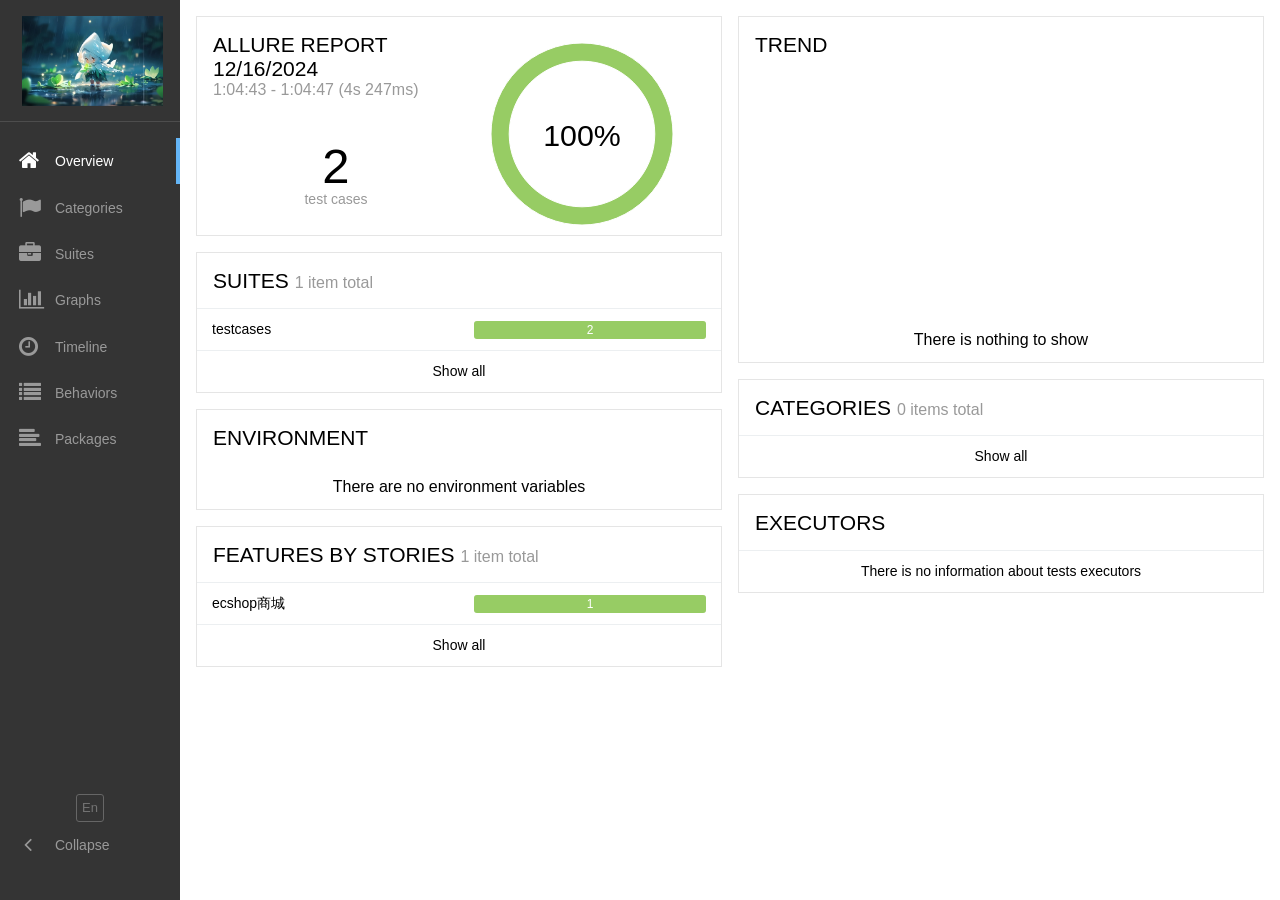
<file: pytest_framework/reports/index.html>
<!DOCTYPE html>
<html dir="ltr" lang="en">
<head>
    <meta charset="utf-8">
    <title>Allure Report</title>
    <link rel="icon" href="favicon.ico">
    <link rel="stylesheet" type="text/css" href="styles.css">
    <link rel="stylesheet" type="text/css" href="plugin/screen-diff/styles.css">
    <link rel="stylesheet" type="text/css" href="plugin/custom-logo/styles.css">
</head>
<body>
    <div id="alert"></div>
    <div id="content">
        <span class="spinner">
            <span class="spinner__circle"></span>
        </span>
    </div>
    <div id="popup"></div>
    <script src="app.js"></script>
    <script src="plugin/behaviors/index.js"></script>
    <script src="plugin/packages/index.js"></script>
    <script src="plugin/screen-diff/index.js"></script>
    <script async src="https://www.googletagmanager.com/gtag/js?id=G-FVWC4GKEYS"></script>
    <script>
        window.dataLayer = window.dataLayer || [];
        function gtag(){dataLayer.push(arguments);}
        gtag('js', new Date());
        gtag('config', 'G-FVWC4GKEYS', {
          'allureVersion': '2.32.0',
          'reportUuid': 'f4d28dc3-b5a3-4fd1-a878-615c79594f62',
          'single_file': false
        });
    </script>
</body>
</html>
</file>
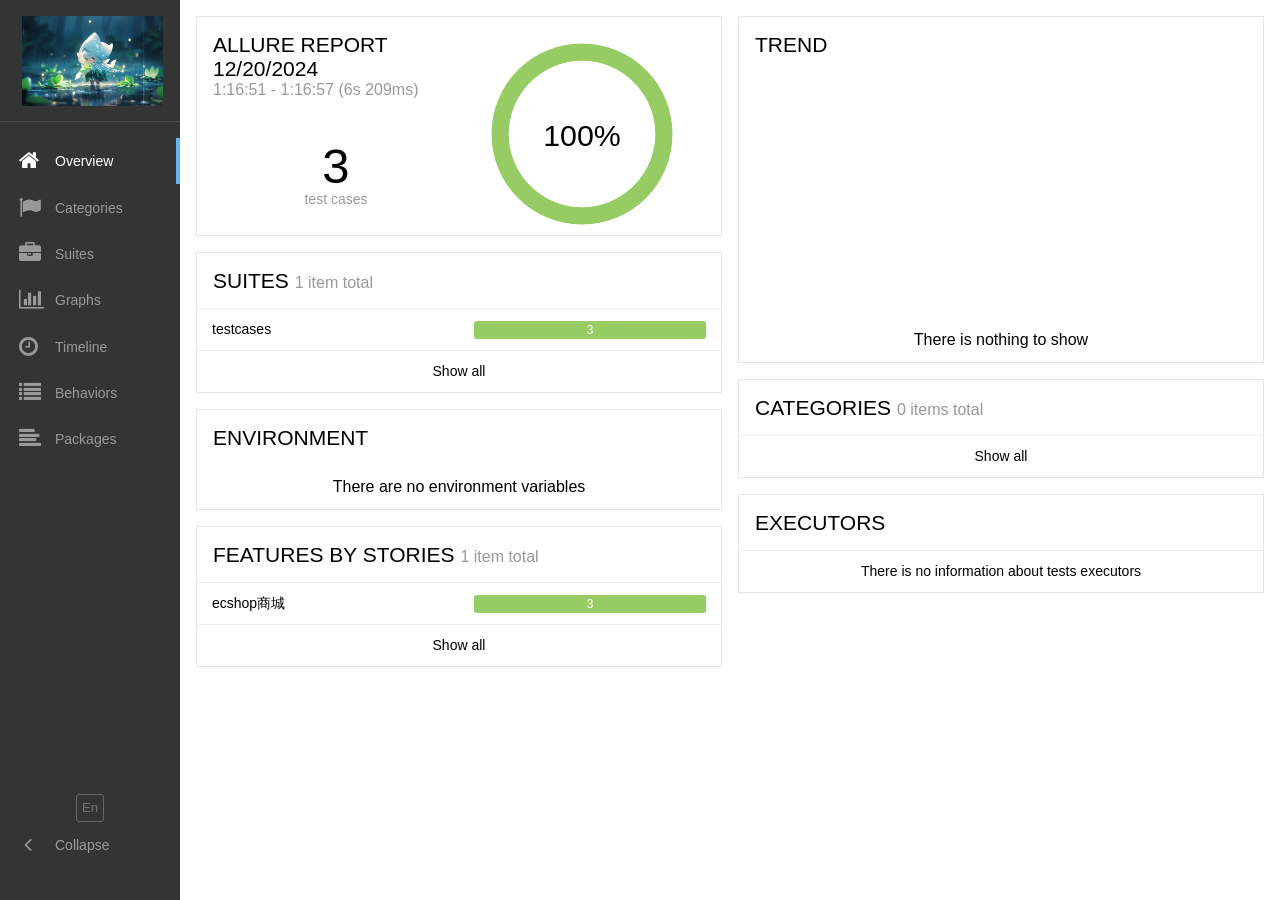
<file: pytest_framework_two/reports/index.html>
<!DOCTYPE html>
<html dir="ltr" lang="en">
<head>
    <meta charset="utf-8">
    <title>Allure Report</title>
    <link rel="icon" href="favicon.ico">
    <link rel="stylesheet" type="text/css" href="styles.css">
    <link rel="stylesheet" type="text/css" href="plugin/screen-diff/styles.css">
    <link rel="stylesheet" type="text/css" href="plugin/custom-logo/styles.css">
</head>
<body>
    <div id="alert"></div>
    <div id="content">
        <span class="spinner">
            <span class="spinner__circle"></span>
        </span>
    </div>
    <div id="popup"></div>
    <script src="app.js"></script>
    <script src="plugin/behaviors/index.js"></script>
    <script src="plugin/packages/index.js"></script>
    <script src="plugin/screen-diff/index.js"></script>
    <script async src="https://www.googletagmanager.com/gtag/js?id=G-FVWC4GKEYS"></script>
    <script>
        window.dataLayer = window.dataLayer || [];
        function gtag(){dataLayer.push(arguments);}
        gtag('js', new Date());
        gtag('config', 'G-FVWC4GKEYS', {
          'allureVersion': '2.32.0',
          'reportUuid': '32e8603b-dca6-4b03-8030-bfe8331387eb',
          'single_file': false
        });
    </script>
</body>
</html>
</file>
<file: pytest_framework/reports/plugin/screen-diff/styles.css>
.screen-diff__switchers {
  margin-bottom: 1em;
}

.screen-diff__switchers label + label {
  margin-left: 1em;
}

.screen-diff__overlay {
  position: relative;
  cursor: col-resize;
}

.screen-diff__container {
  overflow-x: auto;
}

.screen-diff__image-over {
  top: 0;
  left: 0;
  bottom: 0;
  background: #fff;
  position: absolute;
  overflow: hidden;
  box-shadow: 2px 0 1px -1px #aaa;
}

.screen-diff-error {
  color: #fd5a3e;
}
</file>
<file: pytest_framework/reports/plugin/custom-logo/styles.css>
/* .side-nav__brand {
  background: url('custom-logo.svg') no-repeat left center !important;
  margin-left: 10px;
} */
.side-nav__brand {
  background: url('logo.jpg') no-repeat left center !important;
  margin-left: 22px;
  height: 90px;
  background-size: contain !important;
}
.side-nav__brand-text{
  display: none;
}
</file>
<file: pytest_framework_two/reports/plugin/screen-diff/styles.css>
.screen-diff__switchers {
  margin-bottom: 1em;
}

.screen-diff__switchers label + label {
  margin-left: 1em;
}

.screen-diff__overlay {
  position: relative;
  cursor: col-resize;
}

.screen-diff__container {
  overflow-x: auto;
}

.screen-diff__image-over {
  top: 0;
  left: 0;
  bottom: 0;
  background: #fff;
  position: absolute;
  overflow: hidden;
  box-shadow: 2px 0 1px -1px #aaa;
}

.screen-diff-error {
  color: #fd5a3e;
}
</file>
<file: pytest_framework_two/reports/plugin/custom-logo/styles.css>
/* .side-nav__brand {
  background: url('custom-logo.svg') no-repeat left center !important;
  margin-left: 10px;
} */
.side-nav__brand {
  background: url('logo.jpg') no-repeat left center !important;
  margin-left: 22px;
  height: 90px;
  background-size: contain !important;
}
.side-nav__brand-text{
  display: none;
}
</file>
